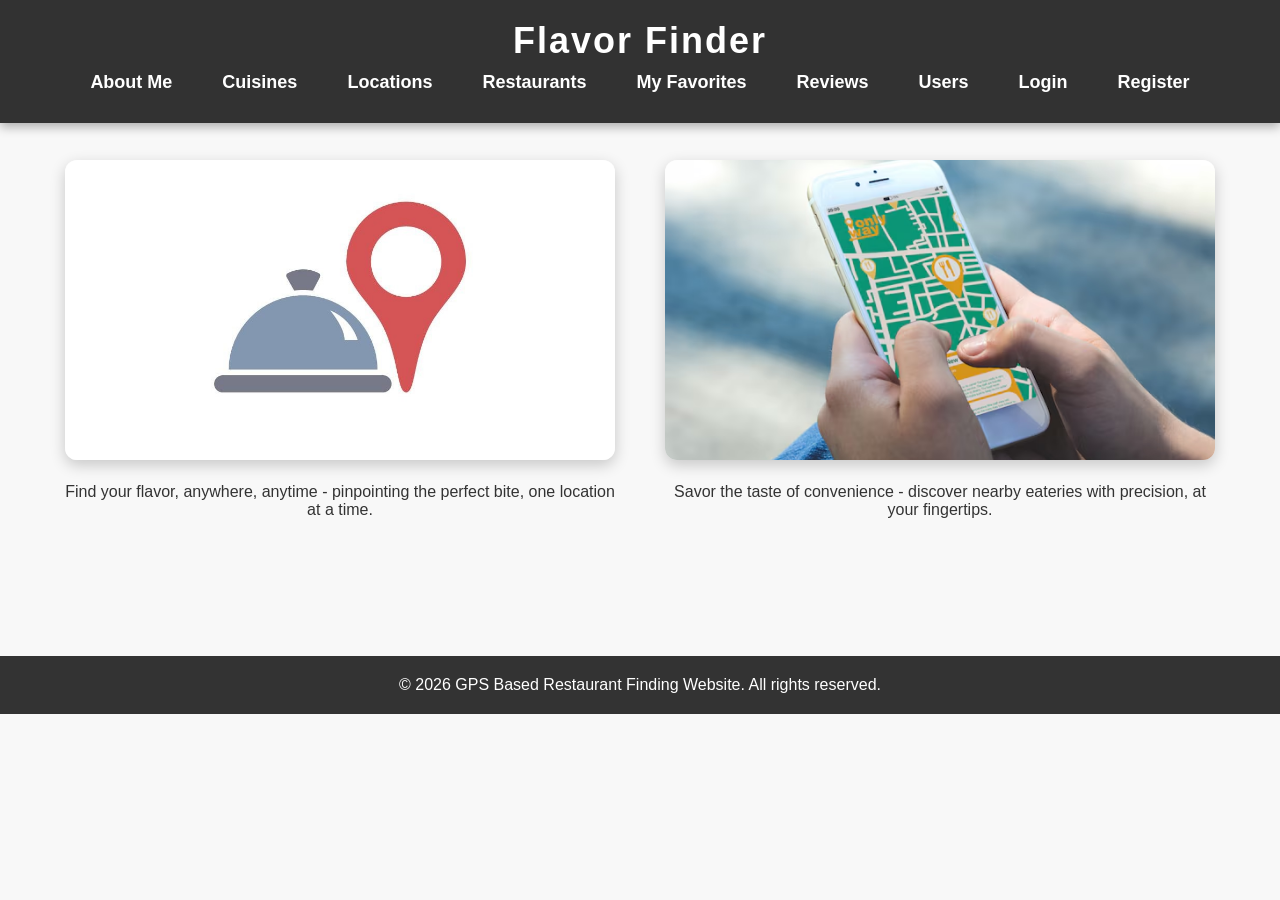
<file: Coding Files/index.html>
<!DOCTYPE html>
<html lang="en">
<head>
    <meta charset="UTF-8">
    <title>Flavor Finder</title>
    <link rel="stylesheet" href="style_index.css">
</head>
<body>
    <header>
        <h1>Flavor Finder</h1>
        <nav>
            <ul>
                <li><a href="about.html">About Me</a></li>
                <li><a href="cuisines.php">Cuisines</a></li>
                <li><a href="Locations.php">Locations</a></li>
                <li><a href="Restaurants.php">Restaurants</a></li>
                <li><a href="favorites.php">My Favorites</a></li>
                <li><a href="Reviews.php">Reviews</a></li>
                <li><a href="UsersColumn.php">Users</a></li>
                <li><a href="login.php">Login</a></li>
                <li><a href="register.php">Register</a></li>
            </ul>
        </nav>
    </header>

    <section class="content">
        <div class="image-container">
            <div class="image-box">
                <img src="Restaurant 1.jpg" alt="Location Icon">
                <p>Find your flavor, anywhere, anytime - pinpointing the perfect bite, one location at a time.</p>
            </div>
            <div class="image-box">
                <img src="Picture 2.jpg" alt="Mobile Map">
                <p>Savor the taste of convenience - discover nearby eateries with precision, at your fingertips.</p>
            </div>
        </div>
    </section>
    <footer>
        <p>&copy; 2026 GPS Based Restaurant Finding Website. All rights reserved.</p>
    </footer>
</body>
</html>
</file>
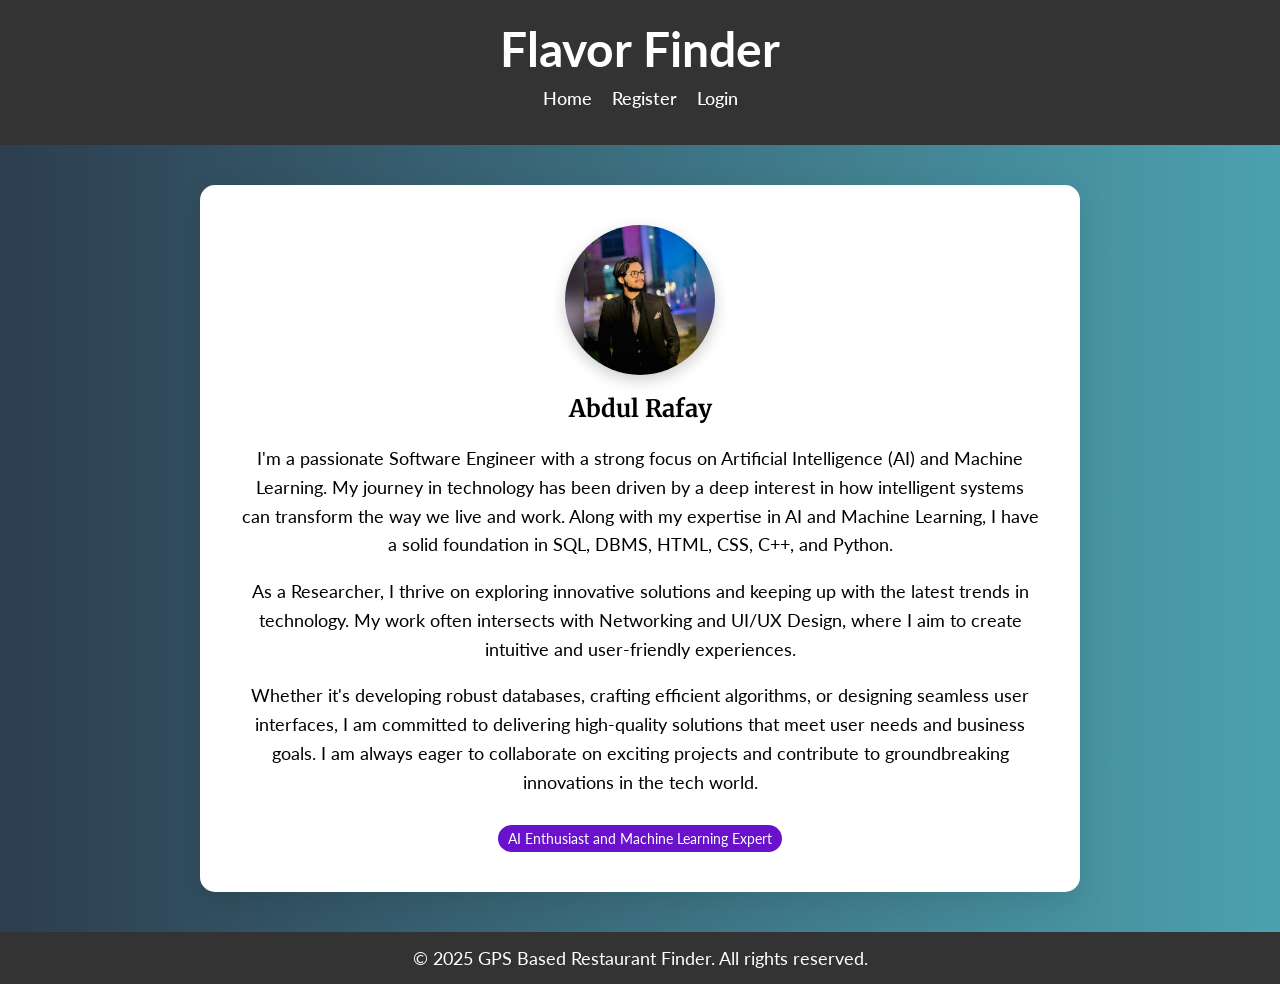
<file: Coding Files/about.html>
<!DOCTYPE html>
<html lang="en">
<head>
    <meta charset="UTF-8">
    <meta name="viewport" content="width=device-width, initial-scale=1.0">
    <title>About Me - Flavor Finder</title>
    <link href="https://fonts.googleapis.com/css2?family=Playfair+Display:wght@400;700&family=Merriweather:wght@300;700&family=Lato:wght@300;400;700&display=swap" rel="stylesheet">
    <style>
        body {
            margin: 0;
            padding: 0;
            font-family: 'Lato', sans-serif;
            background: linear-gradient(to right, #2C3E50, #4CA1AF);
            display: flex;
            flex-direction: column;
            min-height: 100vh;
            
        }

        header {
            background: #333;
            color: white;
            text-align: center;
            padding: 20px 0;
            font-family: 'Lato', sans-serif;
        }

        nav ul {
            list-style: none;
            padding: 0;
            display: flex;
            justify-content: center;
            gap: 20px;
            margin-top: 10px;
        }

        nav a {
            color: #ffffff;
            text-decoration: none;
            font-weight: 500;
            font-size: 18px;
        }

        nav a:hover {
            text-decoration: underline;
        }

        header h1 {
            margin: 0;
            font-size: 48px;
            font-family: 'Lato', sans-serif;
        }

        .about-section {
            flex: 1;
            padding: 40px 20px;
            display: flex;
            justify-content: center;
            align-items: center;
        }

        .container {
            display: flex;
            gap: 40px;
            background: #ffffff;
            padding: 40px;
            border-radius: 15px;
            box-shadow: 0 10px 30px rgba(0, 0, 0, 0.1);
            max-width: 800px;
            flex-direction: column;
            text-align: center;
        }

        .member img {
            width: 150px;
            height: 150px;
            border-radius: 50%;
            object-fit: cover;
            box-shadow: 0 5px 15px rgba(0, 0, 0, 0.2);
            transition: transform 0.3s ease;
        }

        .member img:hover {
            transform: scale(1.1);
        }

        .member h2 {
            font-size: 24px;
            font-family: 'Merriweather', serif;
            margin-top: 15px;
        }

        .member p {
            font-size: 18px;
            margin-top: 10px;
            line-height: 1.6;
        }

        .ai-tag {
            display: inline-block;
            background: #6a11cb;
            color: white;
            padding: 5px 10px;
            border-radius: 20px;
            font-size: 14px;
            margin-top: 10px;
        }

        footer {
            background: #333;
            color: white;
            text-align: center;
            padding: 15px 0;
            margin-top: auto;
        }

        footer p {
            margin: 0;
            font-size: 18px;
        }
    </style>
</head>
<body>
    <header>
        <h1>Flavor Finder</h1>
        <nav>
            <ul>
                <li><a href="index.html">Home</a></li>
                <li><a href="register.php">Register</a></li>
                <li><a href="login.php">Login</a></li>
            </ul>
        </nav>
    </header>

    <section class="about-section">
        <div class="container">
            <div class="member">
                <img src="Myimage.jpg" alt="Abdul Rafay">
                <h2>Abdul Rafay</h2>
                <p>I'm a passionate Software Engineer with a strong focus on Artificial Intelligence (AI) and Machine Learning. My journey in technology has been driven by a deep interest in how intelligent systems can transform the way we live and work. Along with my expertise in AI and Machine Learning, I have a solid foundation in SQL, DBMS, HTML, CSS, C++, and Python.</p>
                <p>As a Researcher, I thrive on exploring innovative solutions and keeping up with the latest trends in technology. My work often intersects with Networking and UI/UX Design, where I aim to create intuitive and user-friendly experiences.</p>
                <p>Whether it's developing robust databases, crafting efficient algorithms, or designing seamless user interfaces, I am committed to delivering high-quality solutions that meet user needs and business goals. I am always eager to collaborate on exciting projects and contribute to groundbreaking innovations in the tech world.</p>
                <div class="ai-tag">AI Enthusiast and Machine Learning Expert</div>
            </div>
        </div>
    </section>

    <footer>
        <p>&copy; 2025 GPS Based Restaurant Finder. All rights reserved.</p>
    </footer>
</body>
</html>
</file>
<file: Coding Files/style_index.css>
/* Global Styles */
* {
    margin: 0;
    padding: 0;
    box-sizing: border-box;
    font-family: 'Lato', sans-serif;
}

body {
    background-color: #f8f8f8;
}

/* Header Styles */
header {
    background: rgba(0, 0, 0, 0.8);
    backdrop-filter: blur(10px);
    color: white;
    padding: 20px 0;
    text-align: center;
    position: fixed;
    width: 100%;
    top: 0;
    z-index: 1000;
    box-shadow: 0 4px 10px rgba(0, 0, 0, 0.3);
}

header h1 {
    font-size: 36px;
    font-weight: bold;
    letter-spacing: 2px;
}

nav ul {
    list-style: none;
    display: flex;
    justify-content: center;
    padding: 10px 0;
    gap: 20px;
}

nav a {
    color: white;
    text-decoration: none;
    font-size: 18px;
    font-weight: bold;
    padding: 10px 15px;
    border-radius: 8px;
    transition: all 0.3s ease;
}

nav a:hover {
    background: #ffcc00;
    color: black;
}

/* Content Section */
.content {
    padding: 120px 0 40px;
    text-align: center;
}

/* Image Container */
.image-container {
    display: flex;
    justify-content: center;
    align-items: center;
    flex-wrap: wrap;
    gap: 50px;
    padding: 40px 0;
}

/* Image Box */
.image-box {
    width: 48%;
    max-width: 550px;
    text-align: center;
}

/* Images (Same Size) */
.image-box img {
    width: 100%;
    height: 300px;
    object-fit: cover;
    border-radius: 12px;
    box-shadow: 0px 5px 15px rgba(0, 0, 0, 0.2);
}

/* Image Text */
.image-box p {
    font-family: 'Arial', sans-serif;
    font-size: 16px;
    font-weight: 500;
    margin-top: 12px;
    color: #333;
    min-height: 50px;
    display: flex;
    align-items: center;
    justify-content: center;
}

/* Footer */
footer {
    background-color: #333;
    color: white;
    padding: 20px 0;
    text-align: center;
    margin-top: 50px;
}
</file>
